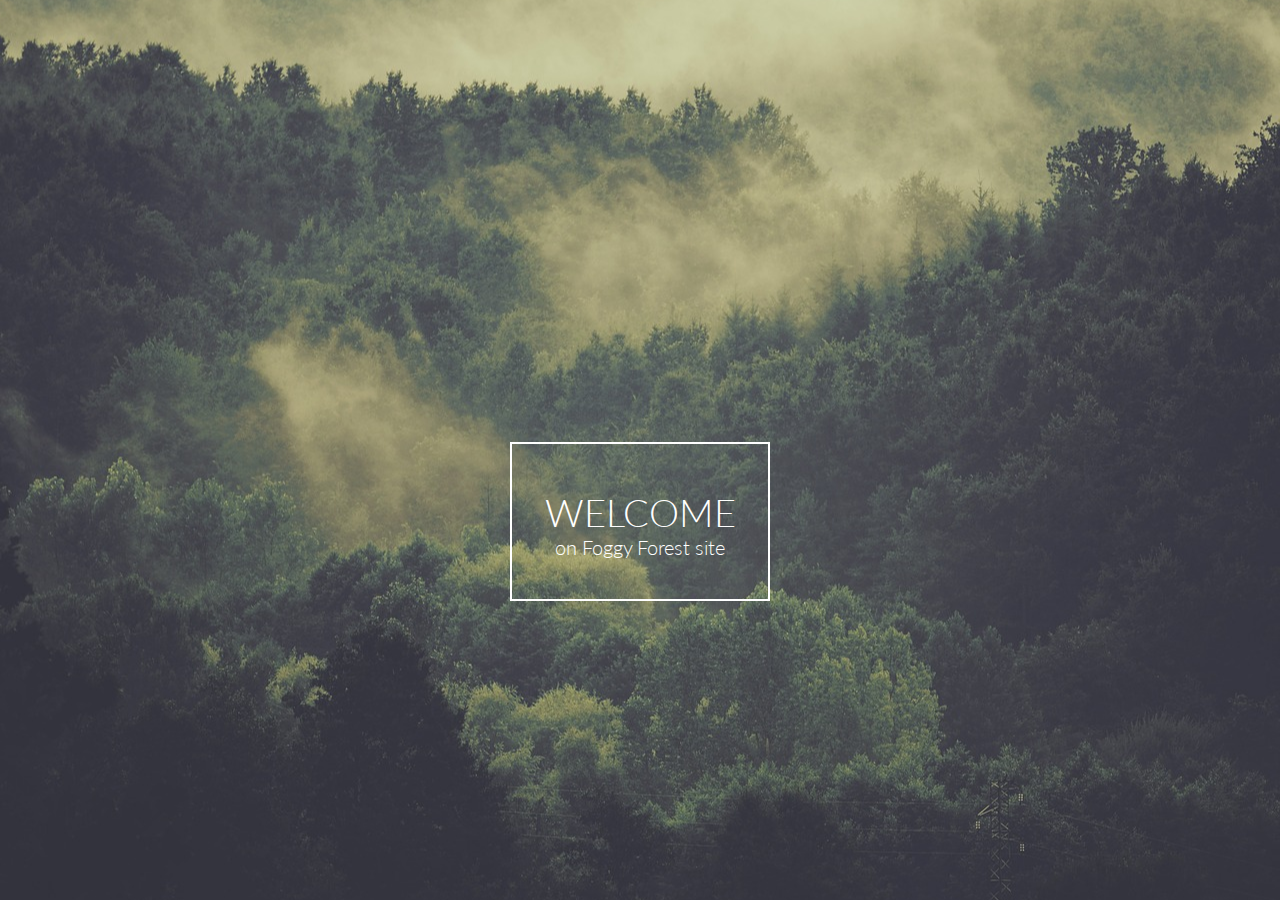
<file: index.html>
<!DOCTYPE html>
<html lang="en" class="no-js">
	<head>
		<meta charset="UTF-8" />
		<meta http-equiv="X-UA-Compatible" content="IE=edge,chrome=1"> 
		<meta name="viewport" content="width=device-width, initial-scale=1.0"> 
		<title>Foggy Forest</title>
		<meta name="description" content="Blueprint: Slide and Push Menus" />
		<meta name="keywords" content="sliding menu, pushing menu, navigation, responsive, menu, css, jquery" />
		<meta name="author" content="Codrops" />
		<link rel="shortcut icon" href="../favicon.ico">
		<link rel="stylesheet" type="text/css" href="css/default.css" />
		<link rel="stylesheet" type="text/css" href="css/component.css" />
		<script src="js/modernizr.custom.js"></script>
		<script src="https://ajax.googleapis.com/ajax/libs/jquery/1.11.3/jquery.min.js"></script>
		<link rel="stylesheet" href="https://maxcdn.bootstrapcdn.com/font-awesome/4.4.0/css/font-awesome.min.css">
	</head>
	<body class="cbp-spmenu-push">
		<nav class="cbp-spmenu cbp-spmenu-vertical cbp-spmenu-left" id="cbp-spmenu-s1">
			<h3>Menu</h3>
			<nav><p id="showAbout">About</p></nav>
			<nav><p id="showCategories">Categories</p></nav>
			<nav><p id="showTeam">Team</p></nav>
			<nav><p id="showContact">Contact</p></nav>
			<nav><p id="showLinks">Links</p></nav>			
		</nav>

		<div id="sth" class="niema border-config">
			<p>Lorem ipsum dolor sit amet, consectetur adipiscing elit. Morbi at urna placerat, egestas lectus eu, cursus est. Phasellus dictum facilisis arcu, eu vehicula leo convallis quis. Cras maximus lectus eget eleifend venenatis. Vivamus vitae mauris lacinia arcu tincidunt imperdiet ut sed urna. Praesent viverra, nulla eu porta viverra, nisi elit bibendum tellus, vitae sollicitudin nunc sem a risus. Fusce convallis enim a orci dictum fringilla. Pellentesque in purus a ligula convallis suscipit. Nunc quis lacinia quam. Pellentesque egestas enim risus, eu sodales dolor semper a. Nulla faucibus eleifend neque, id dignissim lacus fermentum sed. Aenean laoreet, nunc non tincidunt condimentum, est tellus scelerisque eros, eget sollicitudin augue mi vitae sem. Ut aliquet rutrum nisi, vel suscipit sapien varius at. Nam ut justo turpis. Praesent sed augue massa. Sed tempor congue dignissim.</p>
			<p>Cras nec lectus sapien. Aenean bibendum odio nec tempus placerat. Aliquam nec nisl turpis. Sed vitae interdum mi, auctor dapibus magna. Sed sed sodales lorem. Nulla orci eros, vulputate eu urna id, consectetur aliquam sapien. Praesent finibus efficitur augue, ac ornare neque ultrices at. Nunc faucibus commodo pharetra. Nullam sit amet risus sollicitudin, rutrum dui eu, placerat sapien. Mauris facilisis erat sed aliquet elementum. Nullam ac scelerisque risus. Donec diam lacus, viverra sed magna id, tempus facilisis nulla. Vivamus tristique facilisis sapien, suscipit dictum ante volutpat tincidunt.</p>
		</div>

		<div id="littleStories" class="niema">
			<div class="catcont">
				<figure class="effect-julia">
						<img src="img/black.jpeg" alt="img21"/>
						<figcaption>
							<h2>Little <span>Stories</span></h2>
							<div>
								<p>Lorem ipsum dolor sit amet, consectetur adipiscing elit.</p> 
								<p>Morbi at urna placerat, egestas lectus eu, cursus est. </p>
								<p>Phasellus dictum facilisis arcu, eu vehicula leo convallis quis. </p>
								<p>Cras maximus lectus eget eleifend venenatis. </p>
								<p>Vivamus vitae mauris lacinia arcu tincidunt imperdiet ut sed urna. </p>
								<p>Praesent viverra, nulla eu porta viverra, nisi elit bibendum tellus, vitae sollicitudin nunc sem a risus. </p>
								<p>Fusce convallis enim a orci dictum fringilla. Pellentesque in purus a ligula convallis suscipit. </p>
								<p>Nunc quis lacinia quam. Pellentesque egestas enim risus, eu sodales dolor semper a. </p>
								<p>Nulla faucibus eleifend neque, id dignissim lacus fermentum sed. </p>
								<p>Aenean laoreet, nunc non tincidunt condimentum, est tellus scelerisque eros, eget sollicitudin augue mi vitae sem. </p>
								<p>Ut aliquet rutrum nisi, vel suscipit sapien varius at. </p>
								<p>Nam ut justo turpis. </p>
								<p>Praesent sed augue massa. </p>
								<p>Sed tempor congue dignissim.</p>
							</div>
						</figcaption>
				</figure>
			</div>
		</div>

		<div id="perfectCombination" class="niema">
			<div class="catcont">
				<figure class="effect-julia">
						<img src="img/black.jpeg" alt="img21"/>
						<figcaption>
							<h2>Perfect <span>Combination</span></h2>
							<div>
								<p>Lorem ipsum dolor sit amet, consectetur adipiscing elit.</p> 
								<p>Morbi at urna placerat, egestas lectus eu, cursus est. </p>
								<p>Phasellus dictum facilisis arcu, eu vehicula leo convallis quis. </p>
								<p>Cras maximus lectus eget eleifend venenatis. </p>
								<p>Vivamus vitae mauris lacinia arcu tincidunt imperdiet ut sed urna. </p>
								<p>Praesent viverra, nulla eu porta viverra, nisi elit bibendum tellus, vitae sollicitudin nunc sem a risus. </p>
								<p>Fusce convallis enim a orci dictum fringilla. Pellentesque in purus a ligula convallis suscipit. </p>
								<p>Nunc quis lacinia quam. Pellentesque egestas enim risus, eu sodales dolor semper a. </p>
								<p>Nulla faucibus eleifend neque, id dignissim lacus fermentum sed. </p>
								<p>Aenean laoreet, nunc non tincidunt condimentum, est tellus scelerisque eros, eget sollicitudin augue mi vitae sem. </p>
								<p>Ut aliquet rutrum nisi, vel suscipit sapien varius at. </p>
								<p>Nam ut justo turpis. </p>
								<p>Praesent sed augue massa. </p>
								<p>Sed tempor congue dignissim.</p>
							</div>
						</figcaption>
				</figure>
			</div>
		</div>

		<div id="firstOne" class="niema">
			<div class="catcont">
				<figure class="effect-julia">
						<img src="img/black.jpeg" alt="img21"/>
						<figcaption>
							<h2>First <span>One</span></h2>
							<div>
								<p>Lorem ipsum dolor sit amet, consectetur adipiscing elit.</p> 
								<p>Morbi at urna placerat, egestas lectus eu, cursus est. </p>
								<p>Phasellus dictum facilisis arcu, eu vehicula leo convallis quis. </p>
								<p>Cras maximus lectus eget eleifend venenatis. </p>
								<p>Vivamus vitae mauris lacinia arcu tincidunt imperdiet ut sed urna. </p>
								<p>Praesent viverra, nulla eu porta viverra, nisi elit bibendum tellus, vitae sollicitudin nunc sem a risus. </p>
								<p>Fusce convallis enim a orci dictum fringilla. Pellentesque in purus a ligula convallis suscipit. </p>
								<p>Nunc quis lacinia quam. Pellentesque egestas enim risus, eu sodales dolor semper a. </p>
								<p>Nulla faucibus eleifend neque, id dignissim lacus fermentum sed. </p>
								<p>Aenean laoreet, nunc non tincidunt condimentum, est tellus scelerisque eros, eget sollicitudin augue mi vitae sem. </p>
								<p>Ut aliquet rutrum nisi, vel suscipit sapien varius at. </p>
								<p>Nam ut justo turpis. </p>
								<p>Praesent sed augue massa. </p>
								<p>Sed tempor congue dignissim.</p>
							</div>
						</figcaption>
				</figure>
			</div>
		</div>

		<div id="almostEverything" class="niema">
			<div class="catcont">
				<figure class="effect-julia">
						<img src="img/black.jpeg" alt="img21"/>
						<figcaption>
							<h2>Almost <span>Everything</span></h2>
							<div>
								<p>Lorem ipsum dolor sit amet, consectetur adipiscing elit.</p> 
								<p>Morbi at urna placerat, egestas lectus eu, cursus est. </p>
								<p>Phasellus dictum facilisis arcu, eu vehicula leo convallis quis. </p>
								<p>Cras maximus lectus eget eleifend venenatis. </p>
								<p>Vivamus vitae mauris lacinia arcu tincidunt imperdiet ut sed urna. </p>
								<p>Praesent viverra, nulla eu porta viverra, nisi elit bibendum tellus, vitae sollicitudin nunc sem a risus. </p>
								<p>Fusce convallis enim a orci dictum fringilla. Pellentesque in purus a ligula convallis suscipit. </p>
								<p>Nunc quis lacinia quam. Pellentesque egestas enim risus, eu sodales dolor semper a. </p>
								<p>Nulla faucibus eleifend neque, id dignissim lacus fermentum sed. </p>
								<p>Aenean laoreet, nunc non tincidunt condimentum, est tellus scelerisque eros, eget sollicitudin augue mi vitae sem. </p>
								<p>Ut aliquet rutrum nisi, vel suscipit sapien varius at. </p>
								<p>Nam ut justo turpis. </p>
								<p>Praesent sed augue massa. </p>
								<p>Sed tempor congue dignissim.</p>
							</div>
						</figcaption>
				</figure>
			</div>
		</div>

		<div id="foggyMorning" class="niema">
			<div class="catcont">
				<figure class="effect-julia">
						<img src="img/black.jpeg" alt="img21"/>
						<figcaption>
							<h2>Foggy <span>Morning</span></h2>
							<div>
								<p>Lorem ipsum dolor sit amet, consectetur adipiscing elit.</p> 
								<p>Morbi at urna placerat, egestas lectus eu, cursus est. </p>
								<p>Phasellus dictum facilisis arcu, eu vehicula leo convallis quis. </p>
								<p>Cras maximus lectus eget eleifend venenatis. </p>
								<p>Vivamus vitae mauris lacinia arcu tincidunt imperdiet ut sed urna. </p>
								<p>Praesent viverra, nulla eu porta viverra, nisi elit bibendum tellus, vitae sollicitudin nunc sem a risus. </p>
								<p>Fusce convallis enim a orci dictum fringilla. Pellentesque in purus a ligula convallis suscipit. </p>
								<p>Nunc quis lacinia quam. Pellentesque egestas enim risus, eu sodales dolor semper a. </p>
								<p>Nulla faucibus eleifend neque, id dignissim lacus fermentum sed. </p>
								<p>Aenean laoreet, nunc non tincidunt condimentum, est tellus scelerisque eros, eget sollicitudin augue mi vitae sem. </p>
								<p>Ut aliquet rutrum nisi, vel suscipit sapien varius at. </p>
								<p>Nam ut justo turpis. </p>
								<p>Praesent sed augue massa. </p>
								<p>Sed tempor congue dignissim.</p>
							</div>
						</figcaption>
				</figure>
			</div>
		</div>

		<div id="lastStory" class="niema">
			<div class="catcont">
				<figure class="effect-julia">
						<img src="img/black.jpeg" alt="img21"/>
						<figcaption>
							<h2>Last <span>Story</span></h2>
							<div>
								<p>Lorem ipsum dolor sit amet, consectetur adipiscing elit.</p> 
								<p>Morbi at urna placerat, egestas lectus eu, cursus est. </p>
								<p>Phasellus dictum facilisis arcu, eu vehicula leo convallis quis. </p>
								<p>Cras maximus lectus eget eleifend venenatis. </p>
								<p>Vivamus vitae mauris lacinia arcu tincidunt imperdiet ut sed urna. </p>
								<p>Praesent viverra, nulla eu porta viverra, nisi elit bibendum tellus, vitae sollicitudin nunc sem a risus. </p>
								<p>Fusce convallis enim a orci dictum fringilla. Pellentesque in purus a ligula convallis suscipit. </p>
								<p>Nunc quis lacinia quam. Pellentesque egestas enim risus, eu sodales dolor semper a. </p>
								<p>Nulla faucibus eleifend neque, id dignissim lacus fermentum sed. </p>
								<p>Aenean laoreet, nunc non tincidunt condimentum, est tellus scelerisque eros, eget sollicitudin augue mi vitae sem. </p>
								<p>Ut aliquet rutrum nisi, vel suscipit sapien varius at. </p>
								<p>Nam ut justo turpis. </p>
								<p>Praesent sed augue massa. </p>
								<p>Sed tempor congue dignissim.</p>
							</div>
						</figcaption>
				</figure>
			</div>
		</div>

		<div id="team" class="niema team-all"> 
			<div class="tlist">
				<img class="team-img" src="img/team1.jpg"/>
				<h3>Lena <span>Carvel</span></h3>
			</div>
			<div class="tlist">
				<img class="team-img" src="img/team2.jpg"/>
				<h3>Ariana <span>Caspere</span></h3>
			</div>
			<div class="tlist">
				<img class="team-img" src="img/team3.jpg"/>
				<h3>Brian <span>Norton</span></h3>
			</div>
		</div>

		<div id="contact" class="niema cont">
			<p>3481 Melrose Place</p>
			<p>Beverly Hills, CA 90210</p>
			<p><i class="fa fa-phone"></i> 123-456-789</p>
			<p><a href="mailto:foggy.forest@gmail.com?Subject=Hello" target="_top"><i class="fa fa-envelope-o"></i> foggy.forest@gmail.com</a></p>
		</div>

		<div id="links" class="niema link">
			<ul>
				<li><a href="http://facebook.com/"><i class="fa fa-facebook"></i></a></li>
				<li><a href="http://linkedin.com/"><i class="fa fa-linkedin"></i></a></li>
				<li><a href="http://twitter.com/"><i class="fa fa-twitter"></i></a></li>
				<li><a href="http://plus.google.com/"><i class="fa fa-google-plus"></i> </a></li>
			</ul>
		</div>
		
		<div class="container">
			<div class="main">
				<section>
					<!-- Class "cbp-spmenu-open" gets applied to menu -->
					<button id="showLeft"><h1>WELCOME</h1>
					<p>on Foggy Forest site</p></button>
					
				</section>
			</div>
			<div class="content niema" id="categories">
				<div class="grid">
					<figure class="effect-julia">
						<img src="img/20.jpg" alt="img21"/>
						<figcaption>
							<h2>Little <span>Stories</span></h2>
							<div>
								<p>Lorem ipsum dolor sit amet,</p>
								<p>consectetur adipiscing elit.</p>
								<p>Morbi at urna placerat</p>
							</div>
							<a href="#" id="showLittleStories">View more</a>
						</figcaption>			
					</figure>
					<figure class="effect-julia">
						<img src="img/22.jpg" alt="img22"/>
						<figcaption>
							<h2>Perfect <span>Combination</span></h2>
							<div>
								<p>Lorem ipsum dolor sit amet,</p>
								<p>consectetur adipiscing elit.</p>
								<p>Morbi at urna placerat</p>
							</div>
							<a href="#" id="showPerfectCombination">View more</a>
						</figcaption>			
					</figure>
					<figure class="effect-julia">
						<img src="img/10.jpg" alt="img21"/>
						<figcaption>
							<h2>First <span>One</span></h2>
							<div>
								<p>Lorem ipsum dolor sit amet,</p>
								<p>consectetur adipiscing elit.</p>
								<p>Morbi at urna placerat</p>
							</div>
							<a href="#" id="showFirstOne">View more</a>
						</figcaption>			
					</figure>
					<figure class="effect-julia">
						<img src="img/2.jpg" alt="img22"/>
						<figcaption>
							<h2>Almost <span>Everything</span></h2>
							<div>
								<p>Lorem ipsum dolor sit amet,</p>
								<p>consectetur adipiscing elit.</p>
								<p>Morbi at urna placerat</p>
							</div>
							<a href="#" id="showAlmostEverything">View more</a>
						</figcaption>			
					</figure>
					<figure class="effect-julia">
						<img src="img/3.jpg" alt="img22"/>
						<figcaption>
							<h2>Foggy <span>Morning</span></h2>
							<div>
								<p>Lorem ipsum dolor sit amet,</p>
								<p>consectetur adipiscing elit.</p>
								<p>Morbi at urna placerat</p>
							</div>
							<a href="#" id="showFoggyMorning">View more</a>
						</figcaption>			
					</figure>
					<figure class="effect-julia">
						<img src="img/4.jpg" alt="img22"/>
						<figcaption>
							<h2>Last <span>Story</span></h2>
							<div>
								<p>Lorem ipsum dolor sit amet,</p>
								<p>consectetur adipiscing elit.</p>
								<p>Morbi at urna placerat</p>
							</div>
							<a href="#" id="showLastStory">View more</a>
						</figcaption>			
					</figure>
				</div>
			</div>
		</div>

		
		<!-- Classie - class helper functions by @desandro https://github.com/desandro/classie -->
		<script src="js/classie.js"></script>
		<script>
			var menuLeft = document.getElementById( 'cbp-spmenu-s1' ),
				stories = document.getElementById('littleStories')
				body = document.body;

			showLeft.onclick = function() {
				classie.toggle( this, 'active' );
				classie.toggle( menuLeft, 'cbp-spmenu-open' );
				disableOther( 'showLeft' );
			}

			showCategories.onclick = function() {
				$("#categories").fadeToggle("slow"); 
				$("#showLeft").hide();
				$("#sth").hide();
				$("#team").hide();
				$("#contact").hide();
				$("#links").hide();
				$("#littleStories").hide();
				$("#perfectCombination").hide();
				$("#firstOne").hide();
				$("#almostEverything").hide();
				$("#foggyMorning").hide();
				$("#lastStory").hide();
			};

			showAbout.onclick = function() {
				$("#sth").fadeToggle("slow"); 
				$("#showLeft").hide();
				$("#categories").hide();
				$("#team").hide();
				$("#contact").hide();
				$("#links").hide();
				$("#littleStories").hide();
				$("#perfectCombination").hide();
				$("#firstOne").hide();
				$("#almostEverything").hide();
				$("#foggyMorning").hide();
				$("#lastStory").hide();
			};

			showTeam.onclick = function() {
				$("#team").fadeToggle("slow"); 
				$("#showLeft").hide();
				$("#categories").hide();
				$("#sth").hide();
				$("#contact").hide();
				$("#links").hide();
				$("#littleStories").hide();
				$("#perfectCombination").hide();
				$("#firstOne").hide();
				$("#almostEverything").hide();
				$("#foggyMorning").hide();
				$("#lastStory").hide();
			};

			showContact.onclick = function() {
				$("#contact").fadeToggle("slow"); 
				$("#showLeft").hide();
				$("#categories").hide();
				$("#sth").hide();
				$("#team").hide();
				$("#links").hide();
				$("#littleStories").hide();
				$("#perfectCombination").hide();
				$("#firstOne").hide();
				$("#almostEverything").hide();
				$("#foggyMorning").hide();
				$("#lastStory").hide();
			};

			showLinks.onclick = function() {
				$("#links").fadeToggle("slow"); 
				$("#showLeft").hide();
				$("#categories").hide();
				$("#sth").hide();
				$("#team").hide();
				$("#contact").hide();
				$("#littleStories").hide();
				$("#perfectCombination").hide();
				$("#firstOne").hide();
				$("#almostEverything").hide();
				$("#foggyMorning").hide();
				$("#lastStory").hide();
			};

			showLittleStories.onclick = function() {
				$("#littleStories").fadeToggle("slow"); 
				$("#showLeft").hide();
				$("#categories").hide();
				$("#sth").hide();
				$("#team").hide();
			};

			showPerfectCombination.onclick = function() {
				$("#perfectCombination").fadeToggle("slow"); 
				$("#showLeft").hide();
				$("#categories").hide();
				$("#sth").hide();
				$("#team").hide();
			};

			showFirstOne.onclick = function() {
				$("#firstOne").fadeToggle("slow"); 
				$("#showLeft").hide();
				$("#categories").hide();
				$("#sth").hide();
				$("#team").hide();
			};

			showAlmostEverything.onclick = function() {
				$("#almostEverything").fadeToggle("slow"); 
				$("#showLeft").hide();
				$("#categories").hide();
				$("#sth").hide();
				$("#team").hide();
			};

			showFoggyMorning.onclick = function() {
				$("#foggyMorning").fadeToggle("slow"); 
				$("#showLeft").hide();
				$("#categories").hide();
				$("#sth").hide();
				$("#team").hide();
			};

			showLastStory.onclick = function() {
				$("#lastStory").fadeToggle("slow"); 
				$("#showLeft").hide();
				$("#categories").hide();
				$("#sth").hide();
				$("#team").hide();
			};

			function disableOther( button ) {
				if( button !== 'showLeft' ) {
					classie.toggle( showLeft, 'disabled' );
				}
			}

		</script>

	</body>
</html>
</file>
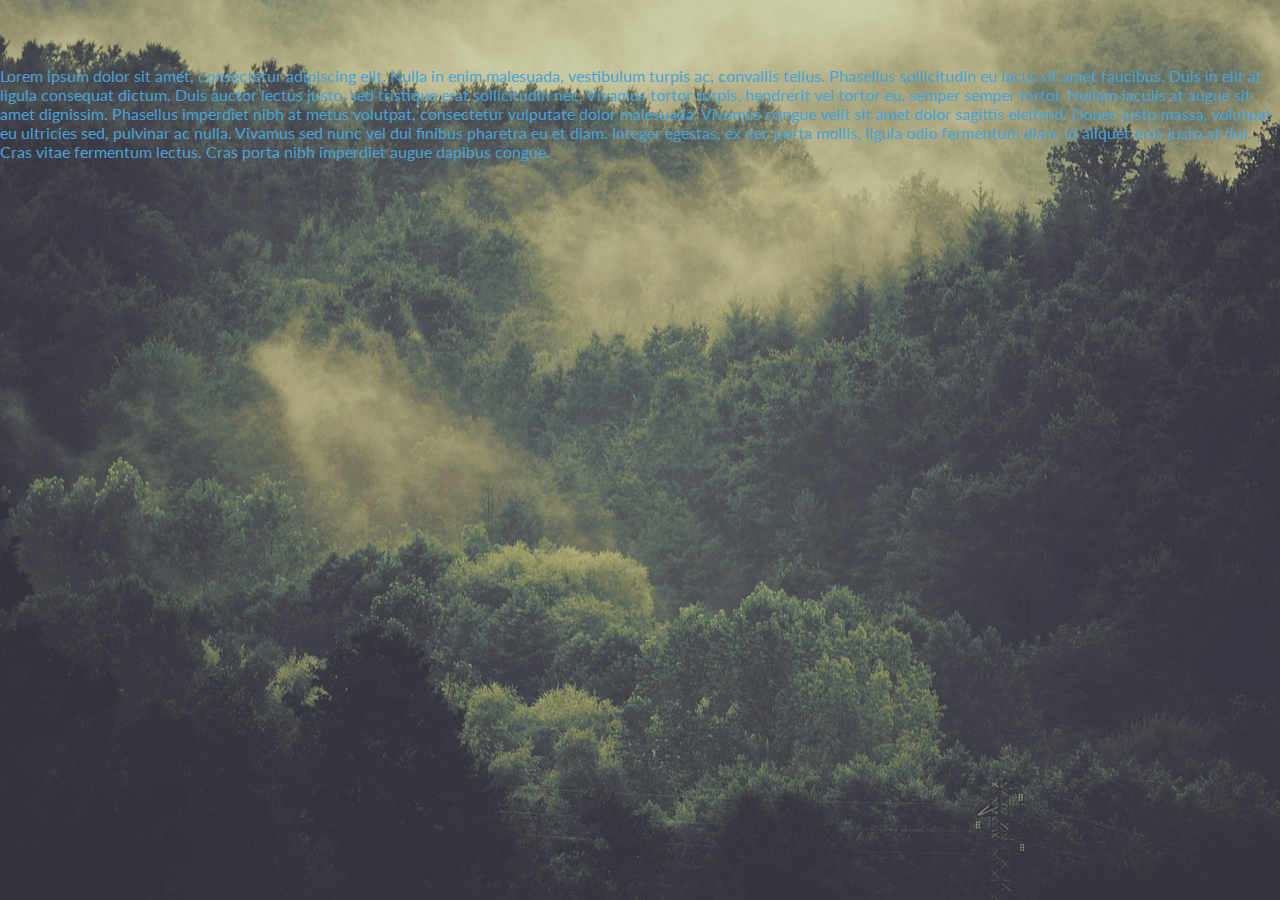
<file: about.html>
<!DOCTYPE html>
<html lang="en" class="no-js">
	<head>
		<meta charset="UTF-8" />
		<meta http-equiv="X-UA-Compatible" content="IE=edge,chrome=1"> 
		<meta name="viewport" content="width=device-width, initial-scale=1.0"> 
		<title>Foggy Forest</title>
		<meta name="description" content="Blueprint: Slide and Push Menus" />
		<meta name="keywords" content="sliding menu, pushing menu, navigation, responsive, menu, css, jquery" />
		<meta name="author" content="Codrops" />
		<link rel="shortcut icon" href="../favicon.ico">
		<link rel="stylesheet" type="text/css" href="css/default.css" />
		<link rel="stylesheet" type="text/css" href="css/component.css" />
		<script src="js/modernizr.custom.js"></script>
		<script src="https://ajax.googleapis.com/ajax/libs/jquery/1.11.3/jquery.min.js"></script>
	</head>
	<body class="cbp-spmenu-push">
		<nav class="cbp-spmenu cbp-spmenu-vertical cbp-spmenu-left" id="cbp-spmenu-s1">
			<h3>Menu</h3>
			<a href="#">About</a>
			<a href="#">Categories</a>
			<a href="#">Team</a>
			<a href="#">Contact</a>
			<a href="#">Links</a>
			<nav id="hide"><p>sth</p></nav>
			
		</nav>
		
		<div class="container">
			<div class="main">
				<section>
				</section>
			</div>
		</div>

		<p id="ala">Lorem ipsum dolor sit amet, consectetur adipiscing elit. Nulla in enim malesuada, vestibulum turpis ac, convallis tellus. Phasellus sollicitudin eu lacus sit amet faucibus. Duis in elit at ligula consequat dictum. Duis auctor lectus justo, sed tristique erat sollicitudin nec. Vivamus tortor turpis, hendrerit vel tortor eu, semper semper tortor. Nullam iaculis at augue sit amet dignissim. Phasellus imperdiet nibh at metus volutpat, consectetur vulputate dolor malesuada. Vivamus congue velit sit amet dolor sagittis eleifend. Donec justo massa, volutpat eu ultricies sed, pulvinar ac nulla. Vivamus sed nunc vel dui finibus pharetra eu et diam. Integer egestas, ex nec porta mollis, ligula odio fermentum diam, id aliquet eros justo at dui. Cras vitae fermentum lectus. Cras porta nibh imperdiet augue dapibus congue.</p>
		<!-- Classie - class helper functions by @desandro https://github.com/desandro/classie -->
		<script src="js/classie.js"></script>
		



	</body>
</html>
</file>
<file: css/component.css>
/* General styles for all menus */
.cbp-spmenu {
	background: rgba(54, 54, 64, 0.51);
	position: fixed;
}

.cbp-spmenu h3 {
	color: #fff;
	font-size: 1.9em;
	padding: 20px;
	margin: 0;
	font-weight: 300;
	background: rgba(54, 54, 64, 0.84);
}

.cbp-spmenu a {
	display: block;
	color: #fff;
	font-size: 1.1em;
	font-weight: 300;
}

.cbp-spmenu a:hover {
	background: rgba(54, 54, 64, 0.84);
}

.cbp-spmenu a:active {
	background: rgb(54, 54, 64);
	color: #E6E6E6;
}

.cbp-spmenu p {
	display: block;
	color: #fff;
	font-size: 1.1em;
	font-weight: 300;
	margin: 0;
}

.cbp-spmenu p:hover {
	background: rgba(54, 54, 64, 0.84);
}

.cbp-spmenu p:active {
	background: rgb(54, 54, 64);
	color: #E6E6E6;
}

/* Orientation-dependent styles for the content of the menu */

.cbp-spmenu-vertical {
	width: 240px;
	height: 100%;
	top: 0;
	z-index: 1000;
}

.cbp-spmenu-vertical a {
	border-bottom: 1px solid #555D63;
	padding: 1em;
}

.cbp-spmenu-vertical p {
	border-bottom: 1px solid #555D63;
	padding: 1em;
	cursor: pointer;
}

.cbp-spmenu-horizontal {
	width: 100%;
	height: 150px;
	left: 0;
	z-index: 1000;
	overflow: hidden;
}

.cbp-spmenu-horizontal h3 {
	height: 100%;
	width: 20%;
	float: left;
}

.cbp-spmenu-horizontal a {
	float: left;
	width: 20%;
	padding: 0.8em;
	border-left: 1px solid #258ecd;
}

/* Vertical menu that slides from the left or right */

.cbp-spmenu-left {
	left: -240px;
}

.cbp-spmenu-right {
	right: -240px;
}

.cbp-spmenu-left.cbp-spmenu-open {
	left: 0px;
}

.cbp-spmenu-right.cbp-spmenu-open {
	right: 0px;
}

/* Push classes applied to the body */

.cbp-spmenu-push {
	overflow-x: hidden;
	position: relative;
	left: 0;
}

.cbp-spmenu-push-toright {
	left: 240px;
}

.cbp-spmenu-push-toleft {
	left: -240px;
}

/* Transitions */

.cbp-spmenu,
.cbp-spmenu-push {
	-webkit-transition: all 0.3s ease;
	-moz-transition: all 0.3s ease;
	transition: all 0.3s ease;
}

/* Example media queries */

@media screen and (max-width: 55.1875em){

	.cbp-spmenu-horizontal {
		font-size: 75%;
		height: 110px;
	}

	.cbp-spmenu-top {
		top: -110px;
	}

	.cbp-spmenu-bottom {
		bottom: -110px;
	}

}

@media screen and (max-height: 26.375em){

	.cbp-spmenu-vertical {
		font-size: 90%;
		width: 190px;
	}

	.cbp-spmenu-left,
	.cbp-spmenu-push-toleft {
		left: -190px;
	}

	.cbp-spmenu-right {
		right: -190px;
	}

	.cbp-spmenu-push-toright {
		left: 190px;
	}
}

.niema {
	display: none;
}
</file>
<file: css/default.css>
/* General Demo Style */
@import url(http://fonts.googleapis.com/css?family=Lato:300,400,700);

@font-face {
	font-family: 'fontawesome';
	src:url('../fonts/fontawesome.eot');
	src:url('../fonts/fontawesome.eot?#iefix') format('embedded-opentype'),
		url('../fonts/fontawesome.svg#fontawesome') format('svg'),
		url('../fonts/fontawesome.woff') format('woff'),
		url('../fonts/fontawesome.ttf') format('truetype');
	font-weight: normal;
	font-style: normal;
}

body, html { font-size: 100%; 	padding: 0; margin: 0;}

/* Reset */
*,
*:after,
*:before {
	-webkit-box-sizing: border-box;
	-moz-box-sizing: border-box;
	box-sizing: border-box;
}

/* Clearfix hack by Nicolas Gallagher: http://nicolasgallagher.com/micro-clearfix-hack/ */
.clearfix:before,
.clearfix:after {
	content: " ";
	display: table;
}

.clearfix:after {
	clear: both;
}

body {
    font-family: 'Lato', Calibri, Arial, sans-serif;
    color: #47a3da;
}

a {
	color: #f0f0f0;
	text-decoration: none;
}

a:hover {
	color: #000;
}

.main,
.container > header {
	width: 90%;
	max-width: 69em;
	margin: 0 auto;
	padding: 0 1.875em 3.125em 1.875em;
}

.container > header {
	padding: 2.875em 1.875em 1.875em;
}

.container > header h1 {
	font-size: 2.125em;
	line-height: 1.3;
	margin: 0;
	float: left;
	font-weight: 400;
}

.container > header span {
	display: block;
	font-weight: 700;
	text-transform: uppercase;
	letter-spacing: 0.5em;
	padding: 0 0 0.6em 0.1em;
}

.container > header nav {
	float: right;
}

.container > header nav a {
	display: block;
	float: left;
	position: relative;
	width: 2.5em;
	height: 2.5em;
	background: #fff;
	border-radius: 50%;
	color: transparent;
	margin: 0 0.1em;
	border: 4px solid #47a3da;
	text-indent: -8000px;
}

.container > header nav a:after {
	content: attr(data-info);
	color: #47a3da;
	position: absolute;
	width: 600%;
	top: 120%;
	text-align: right;
	right: 0;
	opacity: 0;
	pointer-events: none;
}

.container > header nav a:hover:after {
	opacity: 1;
}

.container > header nav a:hover {
	background: #47a3da;
}

.main > section {
	max-width: 260px;
	width: 90%;
	margin: 0 auto;
}

.main > section h2 {
	font-weight: 300;
	color: #ccc;
}

.main > section button h1 {
	font-family: 'Lato', Calibri, Arial, sans-serif;
	font-weight: 300;
	font-size: 3em;
	margin-bottom: 0;
}

.main > section button p {
	font-family: 'Lato', Calibri, Arial, sans-serif;
	font-weight: 300;
	font-size: 1.6em;
	margin-top: 0;
}

.main > section button {
	border: 2px;
	border-color: #fff;
	border-style: solid;
	background: transparent;
	color: #fff;
	padding: 1.5em;
	display: block;
	width: 100%;
	cursor: pointer;
	margin: 170% 0 0 0;
	font-size: 0.8em;
}

.main > section button:hover {
	background: rgba(255, 255, 255, 0.31);
	color: #42424C;
	transition-duration: .8s;
}

.main > section button.disabled {
	background: #aaa;
	pointer-events: none;
}

.icon-drop:before, 
.icon-arrow-left:before {
	font-family: 'fontawesome';
	position: absolute;
	top: 0;
	width: 100%;
	height: 100%;
	speak: none;
	font-style: normal;
	font-weight: normal;
	line-height: 2;
	text-align: center;
	color: #47a3da;
	-webkit-font-smoothing: antialiased;
	text-indent: 8000px;
	padding-left: 8px;
}

.container > header nav a:hover:before {
	color: #fff;
}

.icon-drop:before {
	content: "\e000";
}

.icon-arrow-left:before {
	content: "\f060";
}

body{
    background: url("../background.jpg") no-repeat center center fixed;
}

#sth{
	margin: 10% 10% 40% 35%;
	color: #fff;
	font-family: 'Lato', Calibri, Arial, sans-serif;
	font-weight: 400;
	text-align: center;
	-webkit-font-smoothing: antialiased;
	max-width: 500px;
	position: fixed;
	box-sizing: border-box;
}


.border-config{
	border: 3px;
	border-color: #fff;
	border-style: solid;
	padding: 15px;
}

.team-img {
	border-radius: 50%;
	height: 150px;
	margin: 10px;
	}

.team-all{
	margin-left: 400px;
    margin-top: 200px;
}

.tlist{
	padding: 0.75em;
	display: block;
}

.tlist img{
	/*display: block;*/
	vertical-align: middle;
}

.tlist h3{
	vertical-align: middle;
	display: inline-block;
	word-spacing: -0.15em;
	font-weight: 300;
	letter-spacing: 1px;
	color: #fff;
	font-family: 'Lato', Calibri, Arial, sans-serif;
	text-transform: uppercase;
}

.tlist h3 span{
	font-weight: 800;
}


/* Common style */
.grid {
	position: relative;
	clear: both;
	margin: 0 auto;
	padding: 1em 0 4em;
	max-width: 1000px;
	list-style: none;
	text-align: center;
}

/* Common style */
.grid figure {
	position: relative;
	float: left;
	overflow: hidden;
	margin: 10px 1%;
	min-width: 320px;
	max-width: 480px;
	max-height: 230px;
	width: 48%;
	height: auto;
	background: #3085a3;
	text-align: center;
	cursor: pointer;
}

.grid figure img {
	position: relative;
	display: block;
	min-height: 100%;
	max-width: 100%;
	opacity: 0.8;
}

.grid figure figcaption {
	padding: 2em;
	color: #fff;
	text-transform: uppercase;
	font-size: 1.25em;
	-webkit-backface-visibility: hidden;
	backface-visibility: hidden;
}

.grid figure figcaption::before,
.grid figure figcaption::after {
	pointer-events: none;
}

.grid figure figcaption,
.grid figure figcaption > a {
	position: absolute;
	top: 0;
	left: 0;
	width: 100%;
	height: 100%;
}

/* Anchor will cover the whole item by default */
/* For some effects it will show as a button */
.grid figure figcaption > a {
	z-index: 1000;
	text-indent: 200%;
	white-space: nowrap;
	font-size: 0;
	opacity: 0;
}

.grid figure h2 {
	word-spacing: -0.15em;
	font-weight: 300;
}

.grid figure h2 span {
	font-weight: 800;
}

.grid figure h2,
.grid figure p {
	margin: 0;
}

.grid figure p {
	letter-spacing: 1px;
	font-size: 68.5%;
}

/* Individual effects */

/*---------------*/
/***** Julia *****/
/*---------------*/

figure.effect-julia {
	background: #2f3238;
	border: 4px;
	border-color: #fff;
}

figure.effect-julia img {
	max-width: none;
	height: 400px;
	-webkit-transition: opacity 1s, -webkit-transform 1s;
	transition: opacity 1s, transform 1s;
	-webkit-backface-visibility: hidden;
	backface-visibility: hidden;
}

figure.effect-julia figcaption {
	text-align: left;
}

figure.effect-julia h2 {
	position: relative;
	padding: 0.5em 0;
}

figure.effect-julia p {
	display: inline-block;
	margin: 0 0 0.25em;
	padding: 0.4em 1em;
	background: rgba(255,255,255,0.9);
	color: #2f3238;
	text-transform: none;
	font-weight: 500;
	font-size: 75%;
	-webkit-transition: opacity 0.35s, -webkit-transform 0.35s;
	transition: opacity 0.35s, transform 0.35s;
	-webkit-transform: translate3d(-360px,0,0);
	transform: translate3d(-360px,0,0);
}

figure.effect-julia p:first-child {
	-webkit-transition-delay: 0.15s;
	transition-delay: 0.15s;
}

figure.effect-julia p:nth-of-type(2) {
	-webkit-transition-delay: 0.1s;
	transition-delay: 0.1s;
}

figure.effect-julia p:nth-of-type(3) {
	-webkit-transition-delay: 0.05s;
	transition-delay: 0.05s;
}

figure.effect-julia:hover p:first-child {
	-webkit-transition-delay: 0s;
	transition-delay: 0s;
}

figure.effect-julia:hover p:nth-of-type(2) {
	-webkit-transition-delay: 0.05s;
	transition-delay: 0.05s;
}

figure.effect-julia:hover p:nth-of-type(3) {
	-webkit-transition-delay: 0.1s;
	transition-delay: 0.1s;
}

figure.effect-julia:hover img {
	opacity: 0.4;
	-webkit-transform: scale3d(1.1,1.1,1);
	transform: scale3d(1.1,1.1,1);
}

figure.effect-julia:hover p {
	opacity: 1;
	-webkit-transform: translate3d(0,0,0);
	transform: translate3d(0,0,0);
}








/*-----------style categories content-----------------------*/
.catcont {
	position: fixed;
  	top: 50%;
  	left: 50%;
  	transform: translate(-50%, -50%);
	clear: both;
	margin: 0 auto;
	padding: 1em 0 4em;
	max-width: 1000px;
	list-style: none;
	text-align: center;
}

/* Common style */
.catcont figure {
	position: relative;
	float: left;
	overflow: hidden;
	margin: 10px 1%;
	min-width: 320px;
	max-width: 680px;
	max-height: 830px;
	width: 100%;
	height: auto;
	width: auto;
	background: transparent;
	text-align: center;
	cursor: pointer;
}

.catcont figure img {
	position: relative;
	display: block;
	min-height: 200%;
	max-width: 200%;
	opacity: 0.1;
}

.catcont figure figcaption {
	padding: 2em;
	color: #fff;
	text-transform: uppercase;
	font-size: 1.25em;
	-webkit-backface-visibility: hidden;
	backface-visibility: hidden;
}

.catcont figure figcaption::before,
.catcont figure figcaption::after {
	pointer-events: none;
}

.catcont figure figcaption,
.catcont figure figcaption > a {
	position: absolute;
	top: 0;
	left: 0;
	width: 100%;
	height: 100%;
}

/* Anchor will cover the whole item by default */
/* For some effects it will show as a button */
.catcont figure figcaption > a {
	z-index: 1000;
	text-indent: 200%;
	white-space: nowrap;
	font-size: 0;
	opacity: 0;
}

.catcont figure h2 {
	word-spacing: -0.15em;
	font-weight: 300;
}

.catcont figure h2 span {
	font-weight: 800;
}

.catcont figure h2,
.catcont figure p {
	margin: 0;
}

.catcont figure p {
	letter-spacing: 1px;
	font-size: 68.5%;
}

/* Individual effects */

/*---------------*/
/***** Julia *****/
/*---------------*/

.catcont figure.effect-julia {
	background: transparent;
	border: 4px;
	border-color: #fff;
}

.catcont figure.effect-julia img {
	max-width: none;
	height: 700px;
	-webkit-transition: opacity 1s, -webkit-transform 1s;
	transition: opacity 1s, transform 1s;
	-webkit-backface-visibility: hidden;
	backface-visibility: hidden;
}

.catcont figure.effect-julia figcaption {
	text-align: left;
}

.catcont figure.effect-julia h2 {
	position: relative;
	padding: 0.5em 0;
}

.catcont figure.effect-julia p {
	display: table;
	margin: 0 0 0.25em;
	padding: 0.4em 1em;
	background: rgba(255,255,255,0.9);
	color: #2f3238;
	text-transform: none;
	font-weight: 500;
	font-size: 75%;
	-webkit-transition: opacity 0.35s, -webkit-transform 0.35s;
	transition: opacity 0.35s, transform 1s;
	-webkit-transform: translate3d(-360px,0,0);
	transform: translate3d(-760px,0,0);
}


/*Hiding effect*/

.catcont figure.effect-julia p:nth-of-type(14) {
	-webkit-transition-delay: 0s;
	transition-delay: 0s;
}

.catcont figure.effect-julia p:nth-of-type(13) {
	-webkit-transition-delay: 0.05s;
	transition-delay: 0.05s;
}

.catcont figure.effect-julia p:nth-of-type(12) {
	-webkit-transition-delay: 0.1s;
	transition-delay: 0.1s;
}

.catcont figure.effect-julia p:nth-of-type(11) {
	-webkit-transition-delay: 0.15s;
	transition-delay: 0.15s;
}

.catcont figure.effect-julia p:nth-of-type(10) {
	-webkit-transition-delay: 0.2s;
	transition-delay: 0.2s;
}

.catcont figure.effect-julia p:nth-of-type(9) {
	-webkit-transition-delay: 0.25s;
	transition-delay: 0.25s;
}

.catcont figure.effect-julia p:nth-of-type(8) {
	-webkit-transition-delay: 0.3s;
	transition-delay: 0.3s;
}

.catcont figure.effect-julia p:nth-of-type(7) {
	-webkit-transition-delay: 0.35s;
	transition-delay: 0.35s;
}

.catcont figure.effect-julia p:nth-of-type(6) {
	-webkit-transition-delay: 0.4s;
	transition-delay: 0.4s;
}

.catcont figure.effect-julia p:nth-of-type(5) {
	-webkit-transition-delay: 0.45s;
	transition-delay: 0.45s;
}

.catcont figure.effect-julia p:nth-of-type(4) {
	-webkit-transition-delay: 0.5s;
	transition-delay: 0.5s;
}

.catcont figure.effect-julia p:nth-of-type(3) {
	-webkit-transition-delay: 0.55s;
	transition-delay: 0.55s;
}

.catcont figure.effect-julia p:nth-of-type(2) {
	-webkit-transition-delay: 0.6s;
	transition-delay: 0.6s;
}

.catcont figure.effect-julia p:first-child {
	-webkit-transition-delay: 0.65s;
	transition-delay: 0.65s;
}


/*Revealing effect*/

.catcont figure.effect-julia:hover p:first-child {
	-webkit-transition-delay: 0s;
	transition-delay: 0s;
}

.catcont figure.effect-julia:hover p:nth-of-type(2) {
	-webkit-transition-delay: 0.05s;
	transition-delay: 0.05s;
}

.catcont figure.effect-julia:hover p:nth-of-type(3) {
	-webkit-transition-delay: 0.1s;
	transition-delay: 0.1s;
}

.catcont figure.effect-julia:hover p:nth-of-type(4) {
	-webkit-transition-delay: 0.15s;
	transition-delay: 0.15s;
}

.catcont figure.effect-julia:hover p:nth-of-type(5) {
	-webkit-transition-delay: 0.2s;
	transition-delay: 0.2s;
}

.catcont figure.effect-julia:hover p:nth-of-type(6) {
	-webkit-transition-delay: 0.25s;
	transition-delay: 0.25s;
}

.catcont figure.effect-julia:hover p:nth-of-type(7) {
	-webkit-transition-delay: 0.3s;
	transition-delay: 0.3s;
}

.catcont figure.effect-julia:hover p:nth-of-type(8) {
	-webkit-transition-delay: 0.35s;
	transition-delay: 0.35s;
}

.catcont figure.effect-julia:hover p:nth-of-type(9) {
	-webkit-transition-delay: 0.4s;
	transition-delay: 0.4s;
}

.catcont figure.effect-julia:hover p:nth-of-type(10) {
	-webkit-transition-delay: 0.45s;
	transition-delay: 0.45s;
}

.catcont figure.effect-julia:hover p:nth-of-type(11) {
	-webkit-transition-delay: 0.5s;
	transition-delay: 0.5s;
}

.catcont figure.effect-julia:hover p:nth-of-type(12) {
	-webkit-transition-delay: 0.55s;
	transition-delay: 0.55s;
}

.catcont figure.effect-julia:hover p:nth-of-type(13) {
	-webkit-transition-delay: 0.6s;
	transition-delay: 0.6s;
}

.catcont figure.effect-julia:hover p:nth-of-type(14) {
	-webkit-transition-delay: 0.65s;
	transition-delay: 0.65s;
}

.catcont figure.effect-julia:hover img {
	opacity: 0.4;
	-webkit-transform: scale3d(1.1,1.1,1);
	transform: scale3d(1.1,1.1,1);
}

.catcont figure.effect-julia:hover p {
	opacity: 1;
	-webkit-transform: translate3d(0,0,0);
	transform: translate3d(0,0,0);
}


/*Contact*/

.cont{
	color: #fff;
	display: inline-block;
	margin-top: 20%;
  	/*left: 50%;
  	transform: translate(-50%, -50%);*/
	clear: both;
	font-weight: 400;
	letter-spacing: 1px;
	font-family: 'Lato', Calibri, Arial, sans-serif;
	text-align: center;
	font-size: 1.2em;
}

/*Links*/

.link ul {
    overflow: auto;
    display: inline-block;
    position: fixed;
  	top: 40%;
  	left: 50%;
  	transform: translate(-50%, -50%);
}
 
.link ul li {
    list-style-type: none;
    float: left;
}
 
.link ul li a i {
    background: #dd4b39;
    color: #fff;
    width: 40px;
    height: 40px;
    border-radius: 20px;
    font-size: 25px;
    text-align: center;
    margin-right: 10px;
    padding-top: 15%;
    transition: all 0.2s ease-in-out;
}
.link .fa-facebook {
    background:#3b5998;
} 
.link .fa-linkedin {
    background:#007bb6;
}
.link .fa-twitter {
    background:#00aced;
}
.link .google-plus {
    background:#dd4b39;
}
.link ul li a i:hover {
    opacity: .7;
}
</file>
